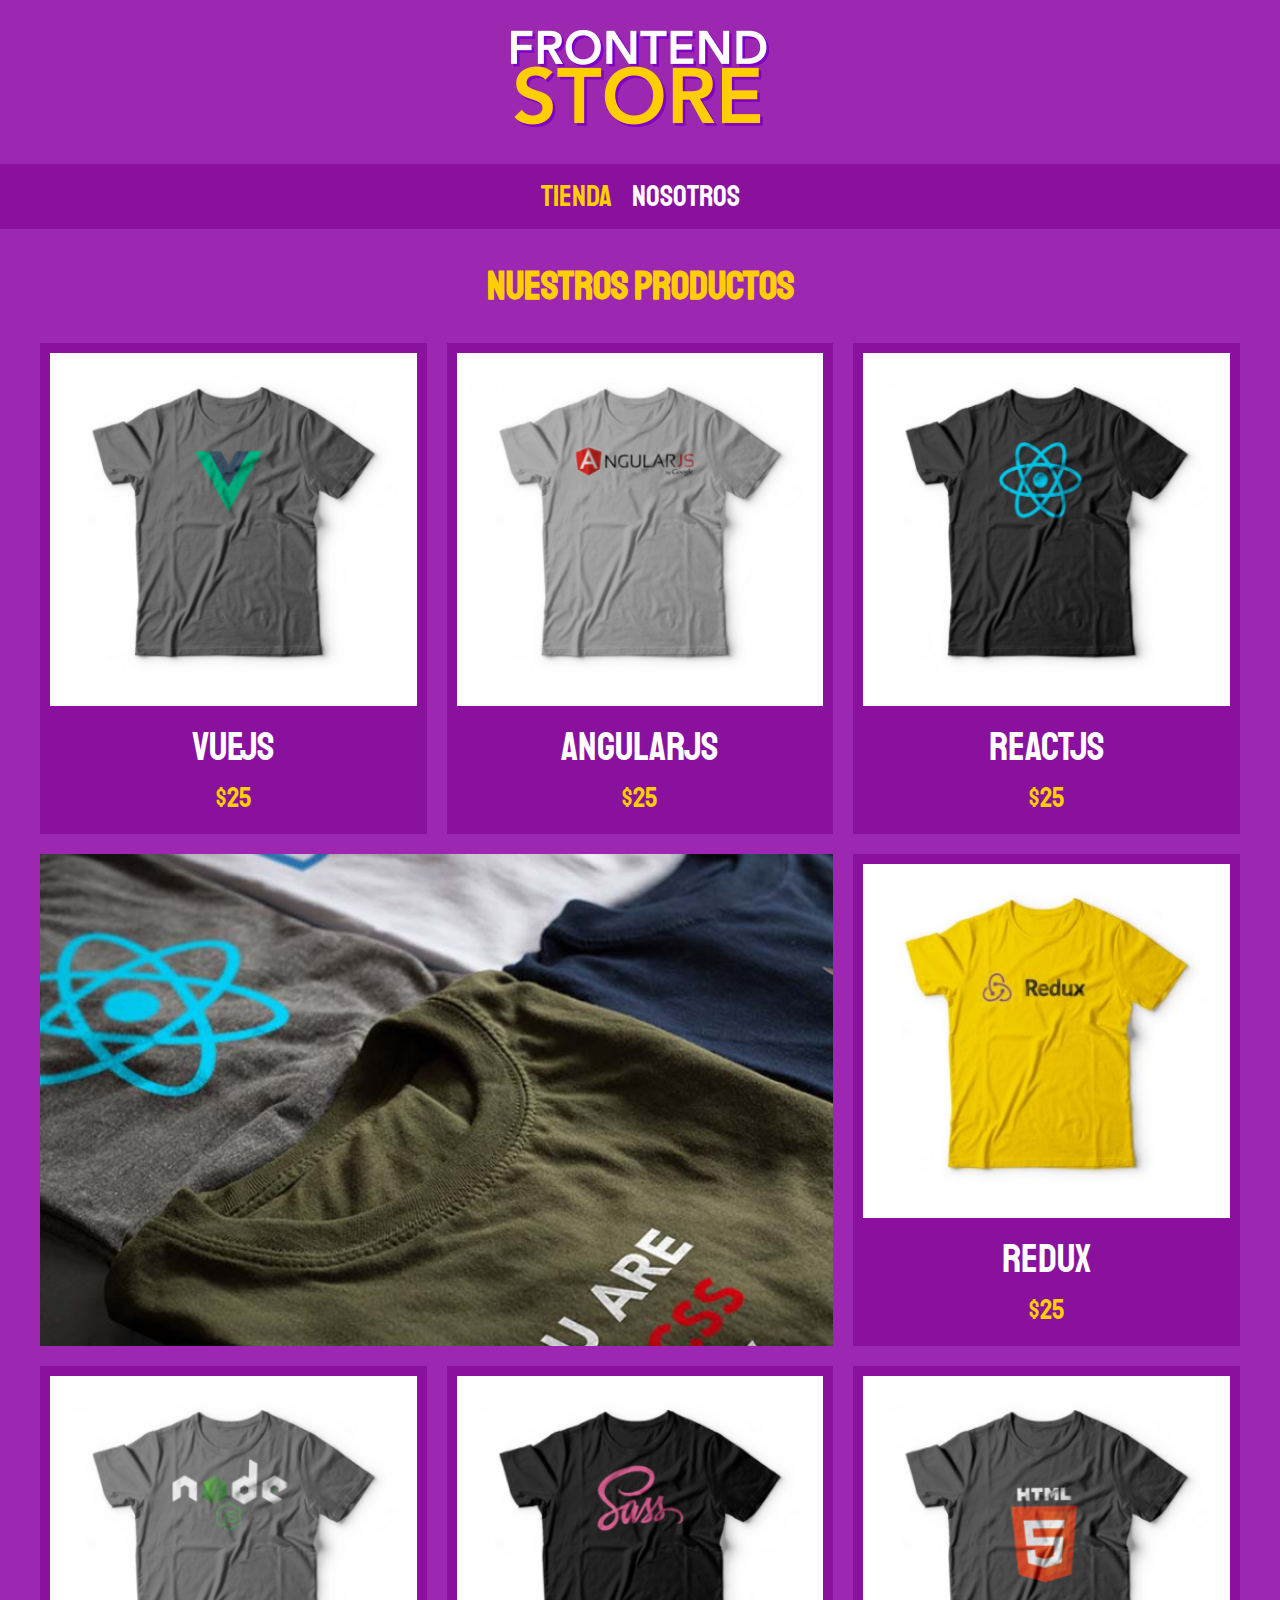
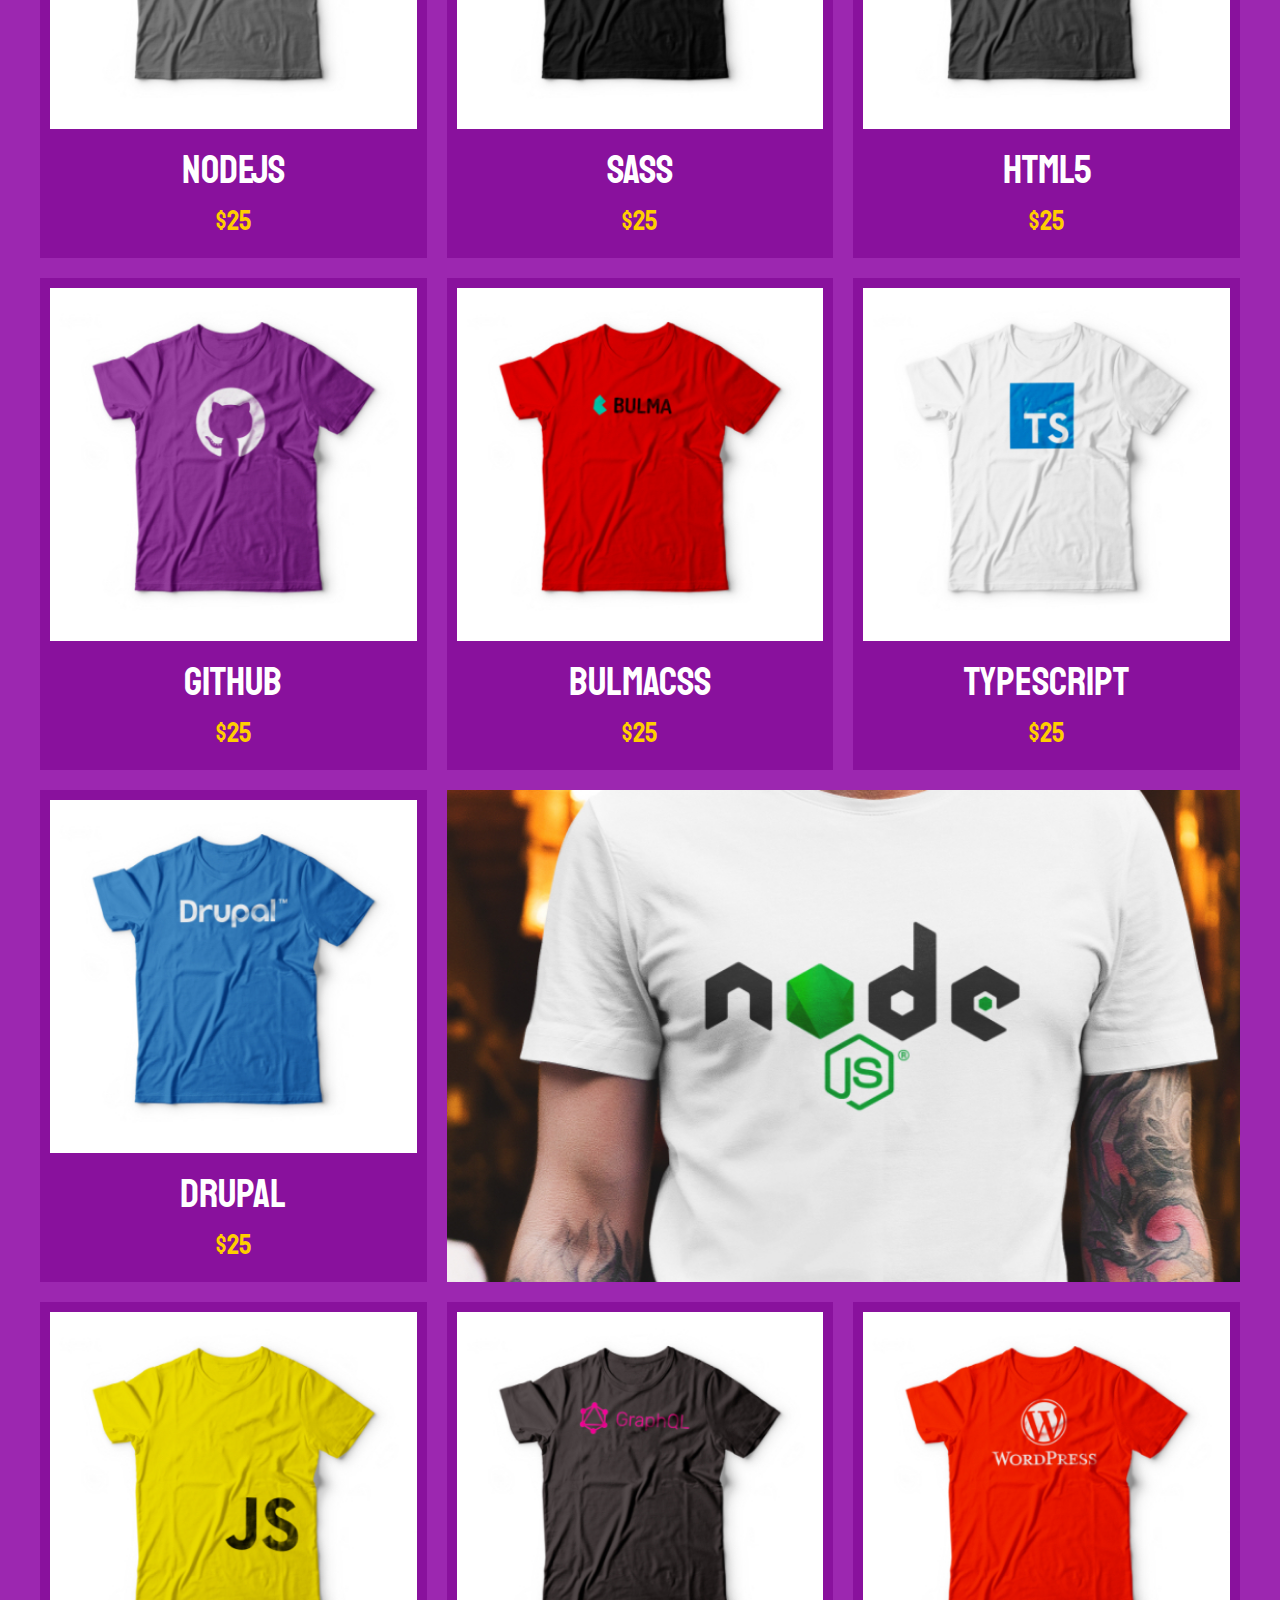
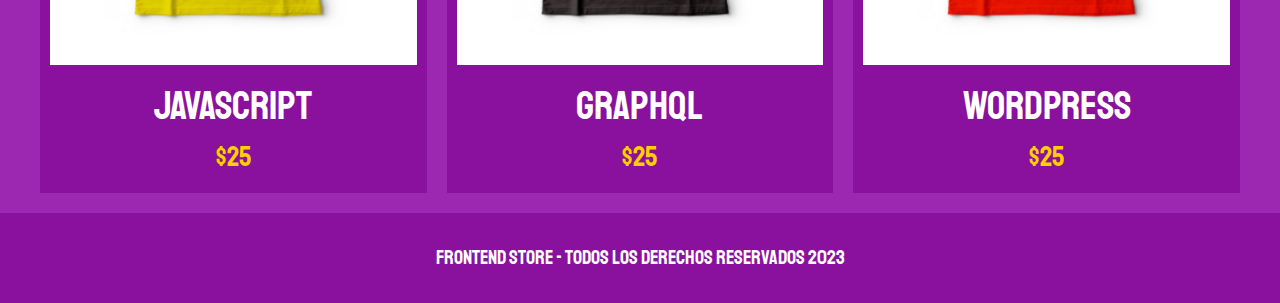
<file: index.html>
<!DOCTYPE html>
<html lang="es">

<head>
    <meta charset="UTF-8">
    <meta http-equiv="X-UA-Compatible" content="IE=edge">
    <meta name="viewport" content="width=device-width, initial-scale=1.0">
    <title>FronEnd Store</title>
    <link rel="stylesheet" href="css/normalizer.css">
    <link rel="preconnect" href="https://fonts.googleapis.com">
    <link rel="preconnect" href="https://fonts.gstatic.com" crossorigin>
    <link href="https://fonts.googleapis.com/css2?family=Staatliches&display=swap" rel="stylesheet">
    <link rel="stylesheet" href="css/style.css">
</head>

<body>
    <header class="header">
        <a href="index.html">
            <img class="header__logo" src="img/logo.png" alt="logotipo">
        </a>
    </header>

    <nav class="navegacion">
        <a class="navegacion__enlace navegacion__enlace--activo" href="index.html">Tienda</a>
        <a class="navegacion__enlace " href="nosotros.html">Nosotros</a>
    </nav>

    <main class="contenedor">
        <h1>Nuestros Productos</h1>

        <div class="grid">
            <div class="producto">
                <a href="producto.html">
                    <img class="producto__imagen" src="img/1.jpg" alt="imagen camisa">
                    <div class="producto__informacion">
                        <p class="producto__nombre">VueJS</p>
                        <p class="producto__precio">$25</p>
                    </div>
                </a>
            </div> <!-- Fin Producto-->
            <div class="producto">
                <a href="producto.html">
                    <img class="producto__imagen" src="img/2.jpg" alt="imagen camisa">
                    <div class="producto__informacion">
                        <p class="producto__nombre">AngularJS</p>
                        <p class="producto__precio">$25</p>
                    </div>
                </a>
            </div> <!-- Fin Producto-->
            <div class="producto">
                <a href="producto.html">
                    <img class="producto__imagen" src="img/3.jpg" alt="imagen camisa">
                    <div class="producto__informacion">
                        <p class="producto__nombre">ReactJS</p>
                        <p class="producto__precio">$25</p>
                    </div>
                </a>
            </div> <!-- Fin Producto-->
            <div class="producto">
                <a href="producto.html">
                    <img class="producto__imagen" src="img/4.jpg" alt="imagen camisa">
                    <div class="producto__informacion">
                        <p class="producto__nombre">Redux</p>
                        <p class="producto__precio">$25</p>
                    </div>
                </a>
            </div> <!-- Fin Producto-->
            <div class="producto">
                <a href="producto.html">
                    <img class="producto__imagen" src="img/5.jpg" alt="imagen camisa">
                    <div class="producto__informacion">
                        <p class="producto__nombre">NodeJS</p>
                        <p class="producto__precio">$25</p>
                    </div>
                </a>
            </div> <!-- Fin Producto-->
            <div class="producto">
                <a href="producto.html">
                    <img class="producto__imagen" src="img/6.jpg" alt="imagen camisa">
                    <div class="producto__informacion">
                        <p class="producto__nombre">Sass</p>
                        <p class="producto__precio">$25</p>
                    </div>
                </a>
            </div> <!-- Fin Producto-->
            <div class="producto">
                <a href="producto.html">
                    <img class="producto__imagen" src="img/7.jpg" alt="imagen camisa">
                    <div class="producto__informacion">
                        <p class="producto__nombre">HTML5</p>
                        <p class="producto__precio">$25</p>
                    </div>
                </a>
            </div> <!-- Fin Producto-->
            <div class="producto">
                <a href="producto.html">
                    <img class="producto__imagen" src="img/8.jpg" alt="imagen camisa">
                    <div class="producto__informacion">
                        <p class="producto__nombre">Github</p>
                        <p class="producto__precio">$25</p>
                    </div>
                </a>
            </div> <!-- Fin Producto-->
            <div class="producto">
                <a href="producto.html">
                    <img class="producto__imagen" src="img/9.jpg" alt="imagen camisa">
                    <div class="producto__informacion">
                        <p class="producto__nombre">BulmaCSS</p>
                        <p class="producto__precio">$25</p>
                    </div>
                </a>
            </div> <!-- Fin Producto-->
            <div class="producto">
                <a href="producto.html">
                    <img class="producto__imagen" src="img/10.jpg" alt="imagen camisa">
                    <div class="producto__informacion">
                        <p class="producto__nombre">TypeScript</p>
                        <p class="producto__precio">$25</p>
                    </div>
                </a>
            </div> <!-- Fin Producto-->
            <div class="producto">
                <a href="producto.html">
                    <img class="producto__imagen" src="img/11.jpg" alt="imagen camisa">
                    <div class="producto__informacion">
                        <p class="producto__nombre">Drupal</p>
                        <p class="producto__precio">$25</p>
                    </div>
                </a>
            </div> <!-- Fin Producto-->
            <div class="producto">
                <a href="producto.html">
                    <img class="producto__imagen" src="img/12.jpg" alt="imagen camisa">
                    <div class="producto__informacion">
                        <p class="producto__nombre">JavaScript</p>
                        <p class="producto__precio">$25</p>
                    </div>
                </a>
            </div> <!-- Fin Producto-->
            <div class="producto">
                <a href="producto.html">
                    <img class="producto__imagen" src="img/13.jpg" alt="imagen camisa">
                    <div class="producto__informacion">
                        <p class="producto__nombre">GraphQL</p>
                        <p class="producto__precio">$25</p>
                    </div>
                </a>
            </div> <!-- Fin Producto-->
            <div class="producto">
                <a href="producto.html">
                    <img class="producto__imagen" src="img/14.jpg" alt="imagen camisa">
                    <div class="producto__informacion">
                        <p class="producto__nombre">WordPress</p>
                        <p class="producto__precio">$25</p>
                    </div>
                </a>
            </div> <!-- Fin Producto-->

            <div class="grafico grafico--camisas"></div>
            <div class="grafico grafico--node"></div>

        </div>
    </main>

    <footer class="footer">
        <p class="footer__texto"> FrontEnd Store - Todos los derechos Reservados 2023 </p>
    </footer>
</body>

</html>
</file>
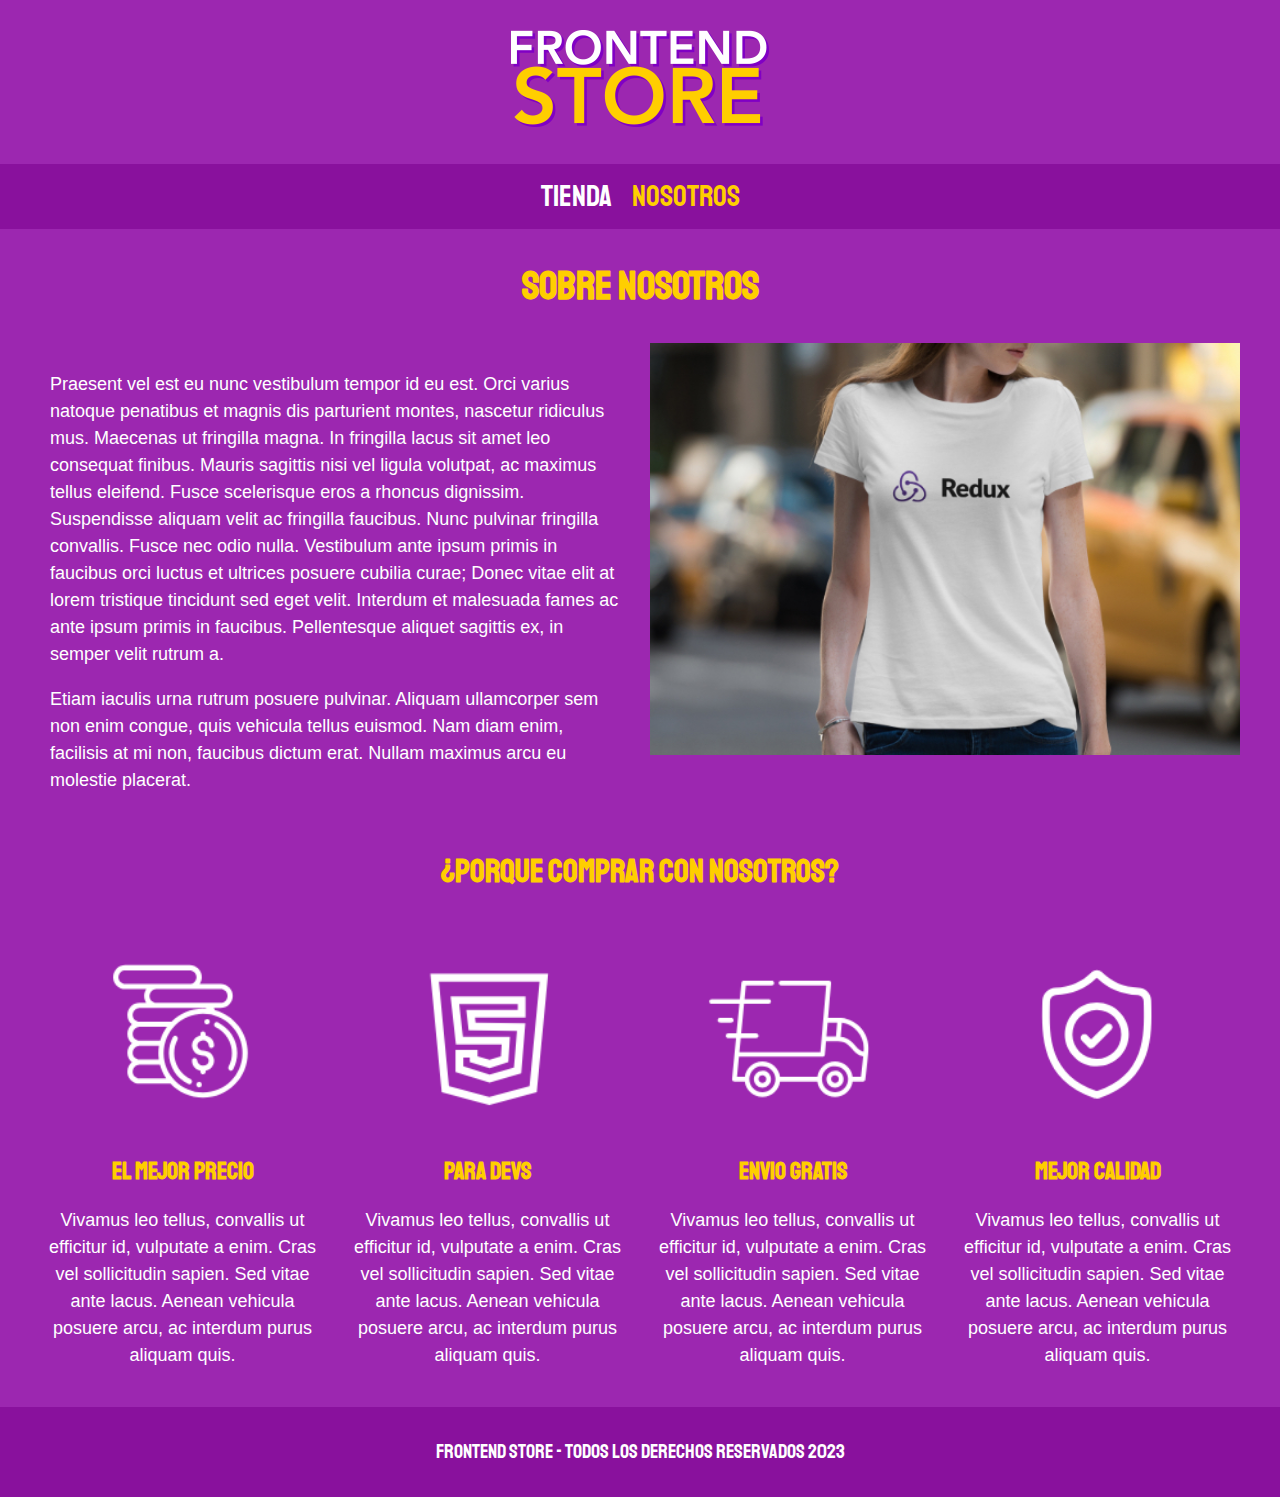
<file: nosotros.html>
<!DOCTYPE html>
<html lang="es">

<head>
    <meta charset="UTF-8">
    <meta http-equiv="X-UA-Compatible" content="IE=edge">
    <meta name="viewport" content="width=device-width, initial-scale=1.0">
    <title>FronEnd Store</title>
    <link rel="stylesheet" href="css/normalizer.css">
    <link rel="preconnect" href="https://fonts.googleapis.com">
    <link rel="preconnect" href="https://fonts.gstatic.com" crossorigin>
    <link href="https://fonts.googleapis.com/css2?family=Staatliches&display=swap" rel="stylesheet">
    <link rel="stylesheet" href="css/style.css">
</head>

<body>
    <header class="header">
        <a href="index.html">
            <img class="header__logo" src="img/logo.png" alt="logotipo">
        </a>
    </header>

    <nav class="navegacion">
        <a class="navegacion__enlace " href="index.html">Tienda</a>
        <a class="navegacion__enlace navegacion__enlace--activo" href="nosotros.html">Nosotros</a>
    </nav>

    <main class="contenedor">
        <h1>Sobre Nosotros</h1>
        <div class="nosotros">
            <div class="nosotros__contenido">
                <p> Praesent vel est eu nunc vestibulum tempor id eu est. Orci varius natoque penatibus et magnis dis
                    parturient montes, nascetur ridiculus mus. Maecenas ut fringilla magna. In fringilla lacus sit amet
                    leo
                    consequat finibus. Mauris sagittis nisi vel ligula volutpat, ac maximus tellus eleifend. Fusce
                    scelerisque eros a rhoncus dignissim. Suspendisse aliquam velit ac fringilla faucibus. Nunc pulvinar
                    fringilla convallis. Fusce nec odio nulla. Vestibulum ante ipsum primis in faucibus orci luctus et
                    ultrices posuere cubilia curae; Donec vitae elit at lorem tristique tincidunt sed eget velit.
                    Interdum
                    et malesuada fames ac ante ipsum primis in faucibus. Pellentesque aliquet sagittis ex, in semper
                    velit
                    rutrum a.
                </p>

                <p>Etiam iaculis urna rutrum posuere pulvinar. Aliquam ullamcorper sem non enim congue, quis vehicula
                    tellus euismod. Nam diam enim, facilisis at mi non, faucibus dictum erat. Nullam maximus arcu eu
                    molestie placerat.
                </p>
            </div>
            <img class="nosotros__imagen" src="img/nosotros.jpg" alt="imagen nosotros">
        </div>
    </main>

    <section class="contenedor comprar">
        <h2 class="comprar__titulo"> ¿Porque comprar con nosotros? </h2>

        <div class="bloques">

            <div class="bloque">
                <img class="bloque__imagen" src="img/icono_1.png" alt="porque comprar">
                <h3 class="bloque__titulo">El mejor precio</h3>
                <p>Vivamus leo tellus, convallis ut efficitur id, vulputate a enim. Cras vel sollicitudin sapien. Sed
                    vitae ante lacus. Aenean vehicula posuere arcu, ac interdum purus aliquam quis.
                </p>
            </div> <!-- Bloque-->
            <div class="bloque">
                <img class="bloque__imagen" src="img/icono_2.png" alt="porque comprar">
                <h3 class="bloque__titulo">Para devs</h3>
                <p>Vivamus leo tellus, convallis ut efficitur id, vulputate a enim. Cras vel sollicitudin sapien. Sed
                    vitae ante lacus. Aenean vehicula posuere arcu, ac interdum purus aliquam quis.
                </p>
            </div> <!-- Bloque-->
            <div class="bloque">
                <img class="bloque__imagen" src="img/icono_3.png" alt="porque comprar">
                <h3 class="bloque__titulo">Envio gratis</h3>
                <p>Vivamus leo tellus, convallis ut efficitur id, vulputate a enim. Cras vel sollicitudin sapien. Sed
                    vitae ante lacus. Aenean vehicula posuere arcu, ac interdum purus aliquam quis.
                </p>
            </div> <!-- Bloque-->
            <div class="bloque">
                <img class="bloque__imagen" src="img/icono_4.png" alt="porque comprar">
                <h3 class="bloque__titulo"> Mejor calidad</h3>
                <p>Vivamus leo tellus, convallis ut efficitur id, vulputate a enim. Cras vel sollicitudin sapien. Sed
                    vitae ante lacus. Aenean vehicula posuere arcu, ac interdum purus aliquam quis.
                </p>
            </div> <!-- Bloque-->

        </div> <!-- BloqueS-->
    </section>

    <footer class="footer">
        <p class="footer__texto"> FrontEnd Store - Todos los derechos Reservados 2023 </p>
    </footer>
</body>

</html>
</file>
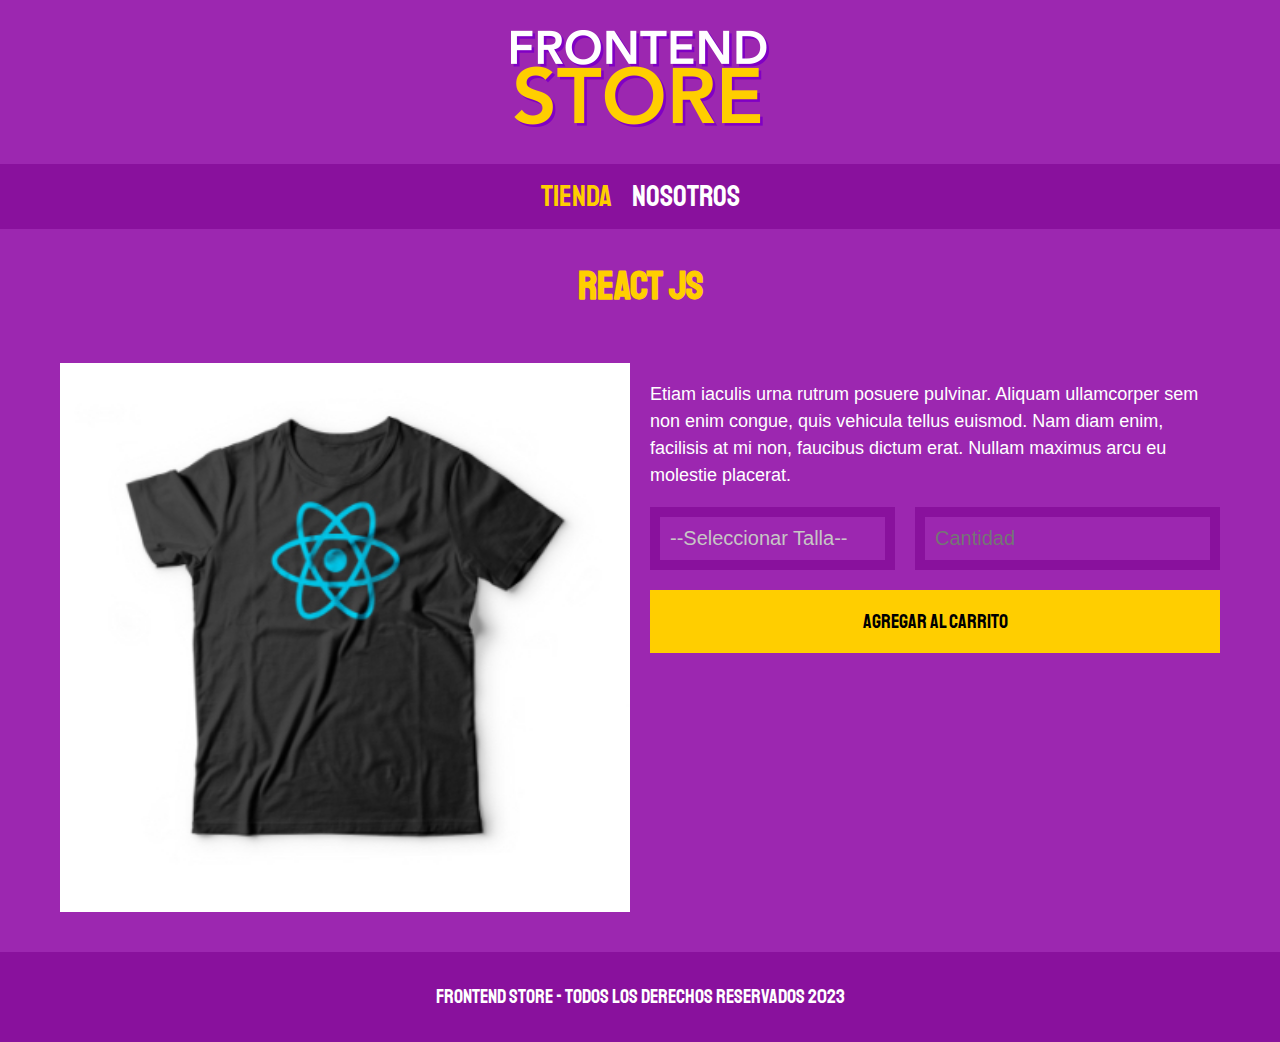
<file: producto.html>
<!DOCTYPE html>
<html lang="es">

<head>
    <meta charset="UTF-8">
    <meta http-equiv="X-UA-Compatible" content="IE=edge">
    <meta name="viewport" content="width=device-width, initial-scale=1.0">
    <title>FronEnd Store</title>
    <link rel="stylesheet" href="css/normalizer.css">
    <link rel="preconnect" href="https://fonts.googleapis.com">
    <link rel="preconnect" href="https://fonts.gstatic.com" crossorigin>
    <link href="https://fonts.googleapis.com/css2?family=Staatliches&display=swap" rel="stylesheet">
    <link rel="stylesheet" href="css/style.css">
</head>

<body>
    <header class="header">
        <a href="index.html">
            <img class="header__logo" src="img/logo.png" alt="logotipo">
        </a>
    </header>

    <nav class="navegacion">
        <a class="navegacion__enlace navegacion__enlace--activo" href="index.html">Tienda</a>
        <a class="navegacion__enlace " href="nosotros.html">Nosotros</a>
    </nav>

    <main class="contenedor">
        <h1>React JS</h1>

        <div class="camisa">
            <img class="camisa__imagen" src="img/3.jpg" alt="Imagen del producto">

            <div class="camisa__contenido">
                <p>
                    Etiam iaculis urna rutrum posuere pulvinar. Aliquam ullamcorper sem non enim congue, quis vehicula
                    tellus euismod. Nam diam enim, facilisis at mi non, faucibus dictum erat. Nullam maximus arcu eu
                    molestie placerat.
                </p>

                <form class="formulario">
                    <select class="formulario__campo">
                        <option disabled selected>--Seleccionar Talla--</option>
                        <option>S</option>
                        <option>M</option>
                        <option>L</option>
                    </select>
                    <input class="formulario__campo" type="number" placeholder="Cantidad" min="1">
                    <input class="formulario__submit" type="submit" value="Agregar al Carrito">
                </form>

            </div>
        </div>
    </main>

    <footer class="footer">
        <p class="footer__texto"> FrontEnd Store - Todos los derechos Reservados 2023 </p>
    </footer>
</body>

</html>
</file>
<file: css/style.css>
:root{
    --primario: #9C27B0;
    --primarioOscuro: #89119D;
    --secundario: #FFCE00;
    --secudarioOscuro: rgb(233, 287, 2);
    --blanco: #FFF;
    --negro: #000;

    --fuentePrincipal: 'Staatliches', cursive;
}

html {
    box-sizing: border-box;
    font-size: 62.5%;
}

*, *:before, *:after {
    box-sizing: inherit;
}

/* Globales */
body{
    background-color: var(--primario);
    font-size: 1.6rem;
    line-height: 1.5;
}

p{
    font-size: 1.8rem;
    font-family: Arial, Helvetica, sans-serif;
    color: var(--blanco);
}

a{
    text-decoration: none;
}

img{
    width: 100%;
}

.contenedor{
    max-width: 120rem;
    margin: 0 auto;
}

h1, h2, h3{
    text-align: center;
    color: var(--secundario);
    font-family: var(--fuentePrincipal);
}

h1{
    font-size: 4rem;
}

h2{
    font-size: 3.2rem;
}

h3{
    font-size: 2.4rem;
}

/* Header */
.header{
    display: flex;
    justify-content: center;
}

.header__logo{
    margin: 3rem 0;
}
/* Footer */
.footer{
    background-color: var(--primarioOscuro);
    padding: 1rem 0;
    margin-top: 2rem;
}

.footer__texto{
    font-family: var(--fuentePrincipal);
    font-size: 2rem;
    text-align: center;
}

/* Navegacion */
.navegacion{
    background-color: var(--primarioOscuro);
    padding: 1rem 0;
    display: flex;
    justify-content: center;
    gap: 2rem;
}

.navegacion__enlace{
    font-family: var(--fuentePrincipal);
    color: var(--blanco);
    font-size: 3rem;
}

.navegacion__enlace--activo,
.navegacion__enlace:hover{
    color: var(--secundario)
}

/* Grids*/
.grid{
    display: grid;
    grid-template-columns: repeat(2, 1fr);
    gap: 2rem;
}

@media (min-width: 768px){
    .grid{
        grid-template-columns: repeat(3, 1fr);
    }
    
}
/* Productos */

.producto{
    background-color: var(--primarioOscuro);
    padding: 1rem;
}

.producto__nombre{
    font-size: 4rem;
}

.producto__precio{
    font-size: 2.8rem;
    color: var(--secundario);
}

.producto__nombre,
.producto__precio{
    font-family: var(--fuentePrincipal);
    margin: 1rem 0;
    text-align: center;
    line-height: 1.2;
}
/** Graficos **/

.grafico{
    min-height: 30rem;
    background-repeat: no-repeat;
    background-size: cover;
    grid-column: 1/3;
}

.grafico--camisas{
    grid-row: 2/3;
    background-image: url(../img/grafico1.jpg);
}

.grafico--node{
    background-image: url(../img/grafico2.jpg);
    grid-row: 8/9;
}

@media (min-width: 768px){
    .grafico--node{
        grid-row: 5/6;
        grid-column: 2/4;
    }
}

/** Nosotros **/
.nosotros{
    display: grid;
    grid-template-rows: repeat(2, auto);

}

@media (min-width: 768px){
    .nosotros{
        grid-template-columns: repeat(2, 1fr);
        column-gap: 2rem;
    }
}

.nosotros__imagen{
    grid-row: 1/2;
}

@media (min-width: 768px){
    .nosotros__imagen{
        grid-column: 2/3;
    }
}
.nosotros__contenido{
    padding: 1rem;
}

/** Bloques **/

.bloques{
    display: grid;
    grid-template-columns: repeat(2, 1fr);
    gap: 2rem;
}
@media (min-width: 768px){
    .bloques{
        grid-template-columns: repeat(4, 1fr);
    }
}

.bloque{
    text-align: center;
}

.bloque__titulo{
    margin: 0;
}

/** Pagina Producto **/
.camisa{
    padding: 2rem;
}
@media (min-width: 768px){
    .camisa{
        display: grid;
        grid-template-columns: repeat(2, 1fr);
        column-gap: 2rem;
    }
}

.formulario{
    display: grid;
    grid-template-columns: repeat(2, 1fr);
    gap: 2rem;

}

.formulario__campo{
    border: 1rem solid var(--primarioOscuro);
    background-color: transparent;
    color: rgb(199, 197, 197);
    font-size: 2rem;
    font-family: Arial, Helvetica, sans-serif;
    padding: 1rem;
    appearance: none;
}

.formulario__submit{
    background-color: var(--secundario);
    border: none;
    font-size: 2rem;
    padding: 2rem;
    font-family: var(--fuentePrincipal);
    transition: background-color .3s ease;
    grid-column: 1 /3;
}

.formulario__submit:hover{
    cursor: pointer;
    background-color: var(--secudarioOscuro);
}
</file>
<file: css/normalizer.css>
/*! normalize.css v8.0.1 | MIT License | github.com/necolas/normalize.css */

/* Document
   ========================================================================== */

/**
 * 1. Correct the line height in all browsers.
 * 2. Prevent adjustments of font size after orientation changes in iOS.
 */

 html {
    line-height: 1.15; /* 1 */
    -webkit-text-size-adjust: 100%; /* 2 */
  }
  
  /* Sections
     ========================================================================== */
  
  /**
   * Remove the margin in all browsers.
   */
  
  body {
    margin: 0;
  }
  
  /**
   * Render the `main` element consistently in IE.
   */
  
  main {
    display: block;
  }
  
  /**
   * Correct the font size and margin on `h1` elements within `section` and
   * `article` contexts in Chrome, Firefox, and Safari.
   */
  
  h1 {
    font-size: 2em;
    margin: 0.67em 0;
  }
  
  /* Grouping content
     ========================================================================== */
  
  /**
   * 1. Add the correct box sizing in Firefox.
   * 2. Show the overflow in Edge and IE.
   */
  
  hr {
    box-sizing: content-box; /* 1 */
    height: 0; /* 1 */
    overflow: visible; /* 2 */
  }
  
  /**
   * 1. Correct the inheritance and scaling of font size in all browsers.
   * 2. Correct the odd `em` font sizing in all browsers.
   */
  
  pre {
    font-family: monospace, monospace; /* 1 */
    font-size: 1em; /* 2 */
  }
  
  /* Text-level semantics
     ========================================================================== */
  
  /**
   * Remove the gray background on active links in IE 10.
   */
  
  a {
    background-color: transparent;
  }
  
  /**
   * 1. Remove the bottom border in Chrome 57-
   * 2. Add the correct text decoration in Chrome, Edge, IE, Opera, and Safari.
   */
  
  abbr[title] {
    border-bottom: none; /* 1 */
    text-decoration: underline; /* 2 */
    text-decoration: underline dotted; /* 2 */
  }
  
  /**
   * Add the correct font weight in Chrome, Edge, and Safari.
   */
  
  b,
  strong {
    font-weight: bolder;
  }
  
  /**
   * 1. Correct the inheritance and scaling of font size in all browsers.
   * 2. Correct the odd `em` font sizing in all browsers.
   */
  
  code,
  kbd,
  samp {
    font-family: monospace, monospace; /* 1 */
    font-size: 1em; /* 2 */
  }
  
  /**
   * Add the correct font size in all browsers.
   */
  
  small {
    font-size: 80%;
  }
  
  /**
   * Prevent `sub` and `sup` elements from affecting the line height in
   * all browsers.
   */
  
  sub,
  sup {
    font-size: 75%;
    line-height: 0;
    position: relative;
    vertical-align: baseline;
  }
  
  sub {
    bottom: -0.25em;
  }
  
  sup {
    top: -0.5em;
  }
  
  /* Embedded content
     ========================================================================== */
  
  /**
   * Remove the border on images inside links in IE 10.
   */
  
  img {
    border-style: none;
  }
  
  /* Forms
     ========================================================================== */
  
  /**
   * 1. Change the font styles in all browsers.
   * 2. Remove the margin in Firefox and Safari.
   */
  
  button,
  input,
  optgroup,
  select,
  textarea {
    font-family: inherit; /* 1 */
    font-size: 100%; /* 1 */
    line-height: 1.15; /* 1 */
    margin: 0; /* 2 */
  }
  
  /**
   * Show the overflow in IE.
   * 1. Show the overflow in Edge.
   */
  
  button,
  input { /* 1 */
    overflow: visible;
  }
  
  /**
   * Remove the inheritance of text transform in Edge, Firefox, and IE.
   * 1. Remove the inheritance of text transform in Firefox.
   */
  
  button,
  select { /* 1 */
    text-transform: none;
  }
  
  /**
   * Correct the inability to style clickable types in iOS and Safari.
   */
  
  button,
  [type="button"],
  [type="reset"],
  [type="submit"] {
    -webkit-appearance: button;
  }
  
  /**
   * Remove the inner border and padding in Firefox.
   */
  
  button::-moz-focus-inner,
  [type="button"]::-moz-focus-inner,
  [type="reset"]::-moz-focus-inner,
  [type="submit"]::-moz-focus-inner {
    border-style: none;
    padding: 0;
  }
  
  /**
   * Restore the focus styles unset by the previous rule.
   */
  
  button:-moz-focusring,
  [type="button"]:-moz-focusring,
  [type="reset"]:-moz-focusring,
  [type="submit"]:-moz-focusring {
    outline: 1px dotted ButtonText;
  }
  
  /**
   * Correct the padding in Firefox.
   */
  
  fieldset {
    padding: 0.35em 0.75em 0.625em;
  }
  
  /**
   * 1. Correct the text wrapping in Edge and IE.
   * 2. Correct the color inheritance from `fieldset` elements in IE.
   * 3. Remove the padding so developers are not caught out when they zero out
   *    `fieldset` elements in all browsers.
   */
  
  legend {
    box-sizing: border-box; /* 1 */
    color: inherit; /* 2 */
    display: table; /* 1 */
    max-width: 100%; /* 1 */
    padding: 0; /* 3 */
    white-space: normal; /* 1 */
  }
  
  /**
   * Add the correct vertical alignment in Chrome, Firefox, and Opera.
   */
  
  progress {
    vertical-align: baseline;
  }
  
  /**
   * Remove the default vertical scrollbar in IE 10+.
   */
  
  textarea {
    overflow: auto;
  }
  
  /**
   * 1. Add the correct box sizing in IE 10.
   * 2. Remove the padding in IE 10.
   */
  
  [type="checkbox"],
  [type="radio"] {
    box-sizing: border-box; /* 1 */
    padding: 0; /* 2 */
  }
  
  /**
   * Correct the cursor style of increment and decrement buttons in Chrome.
   */
  
  [type="number"]::-webkit-inner-spin-button,
  [type="number"]::-webkit-outer-spin-button {
    height: auto;
  }
  
  /**
   * 1. Correct the odd appearance in Chrome and Safari.
   * 2. Correct the outline style in Safari.
   */
  
  [type="search"] {
    -webkit-appearance: textfield; /* 1 */
    outline-offset: -2px; /* 2 */
  }
  
  /**
   * Remove the inner padding in Chrome and Safari on macOS.
   */
  
  [type="search"]::-webkit-search-decoration {
    -webkit-appearance: none;
  }
  
  /**
   * 1. Correct the inability to style clickable types in iOS and Safari.
   * 2. Change font properties to `inherit` in Safari.
   */
  
  ::-webkit-file-upload-button {
    -webkit-appearance: button; /* 1 */
    font: inherit; /* 2 */
  }
  
  /* Interactive
     ========================================================================== */
  
  /*
   * Add the correct display in Edge, IE 10+, and Firefox.
   */
  
  details {
    display: block;
  }
  
  /*
   * Add the correct display in all browsers.
   */
  
  summary {
    display: list-item;
  }
  
  /* Misc
     ========================================================================== */
  
  /**
   * Add the correct display in IE 10+.
   */
  
  template {
    display: none;
  }
  
  /**
   * Add the correct display in IE 10.
   */
  
  [hidden] {
    display: none;
  }
</file>
